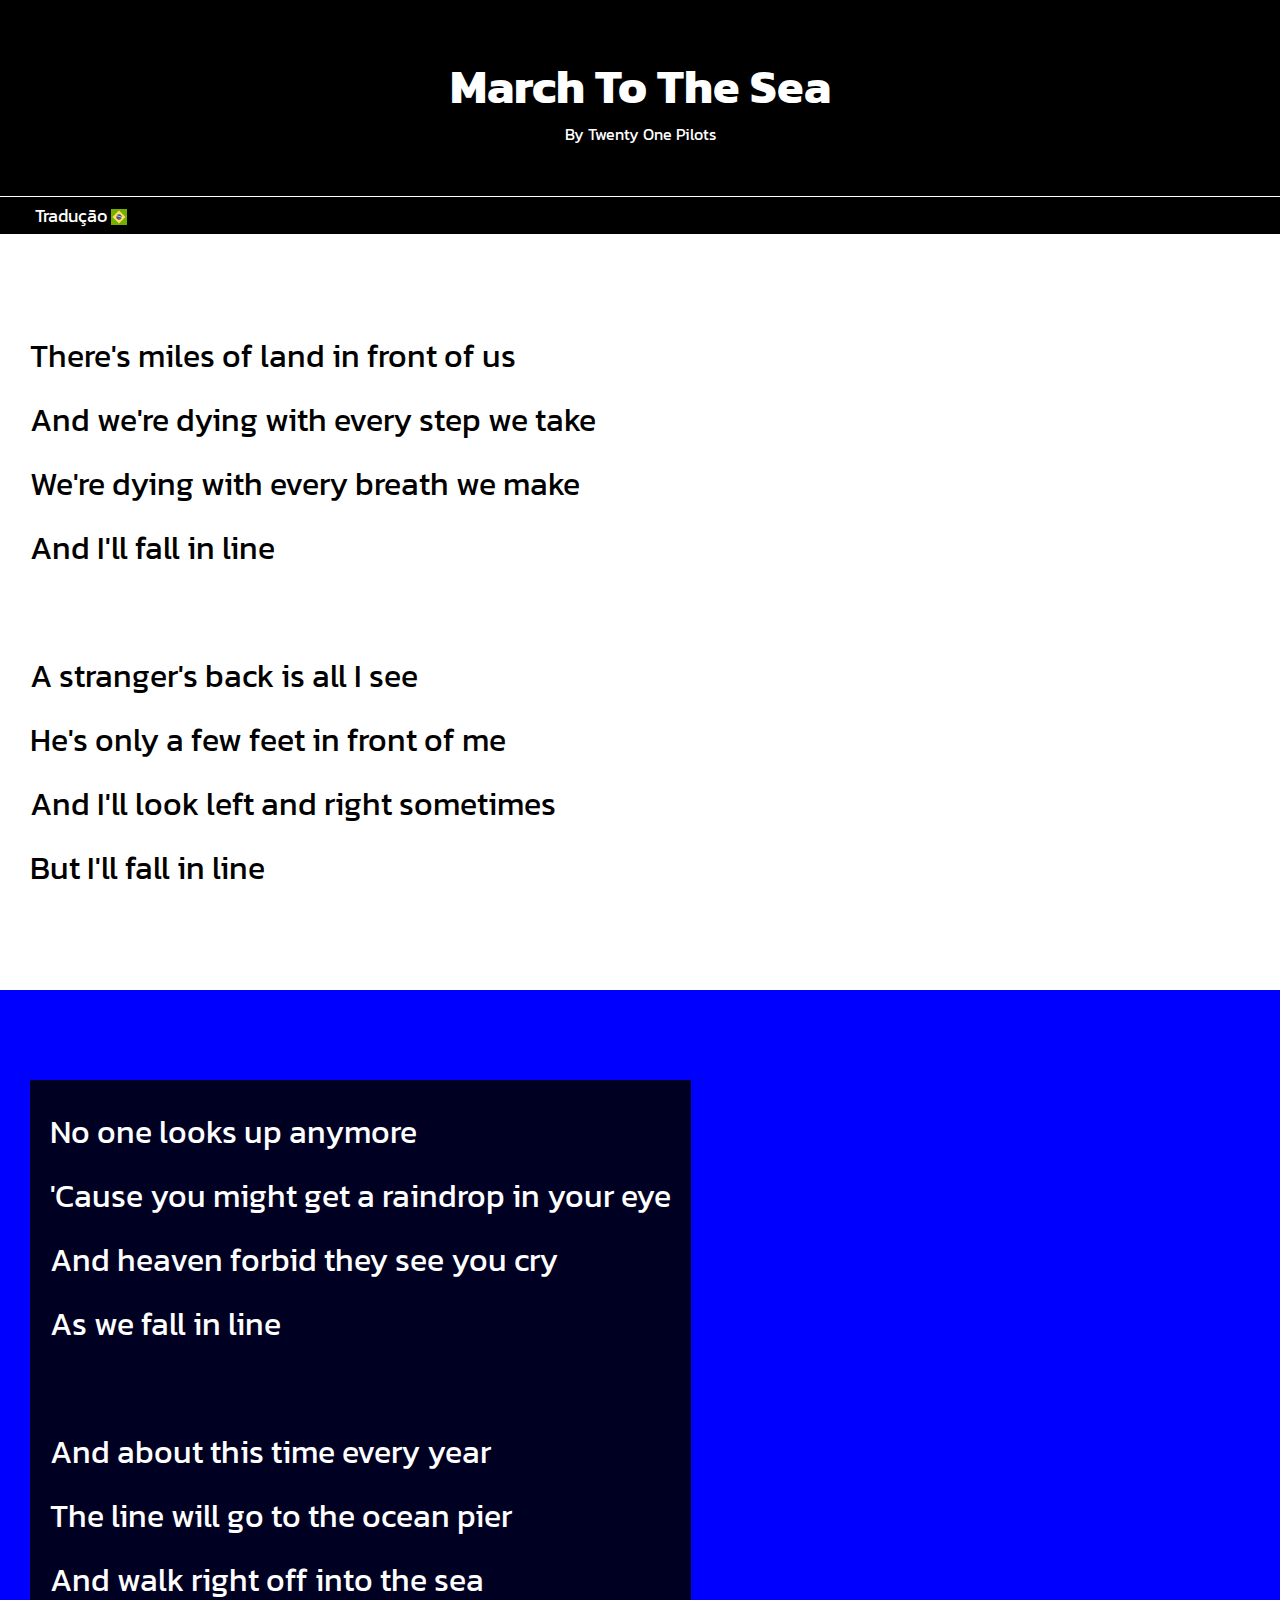
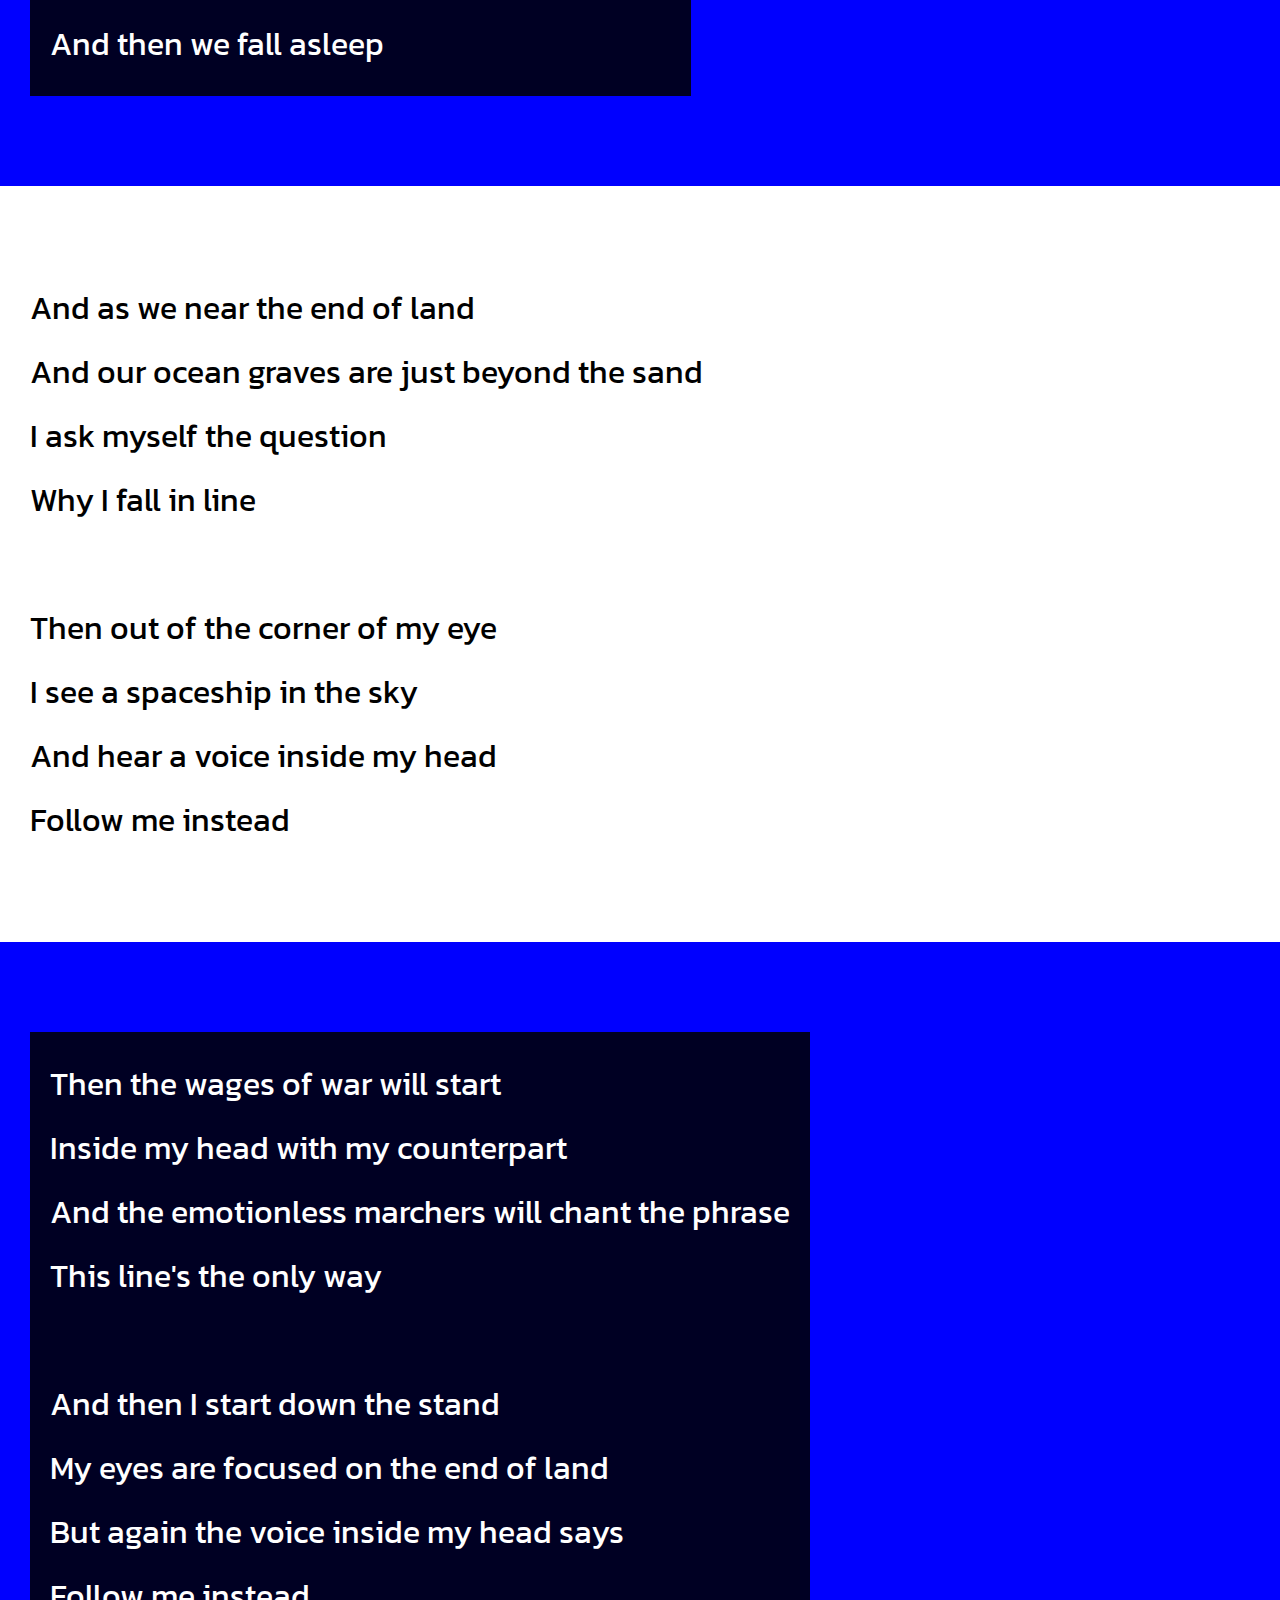
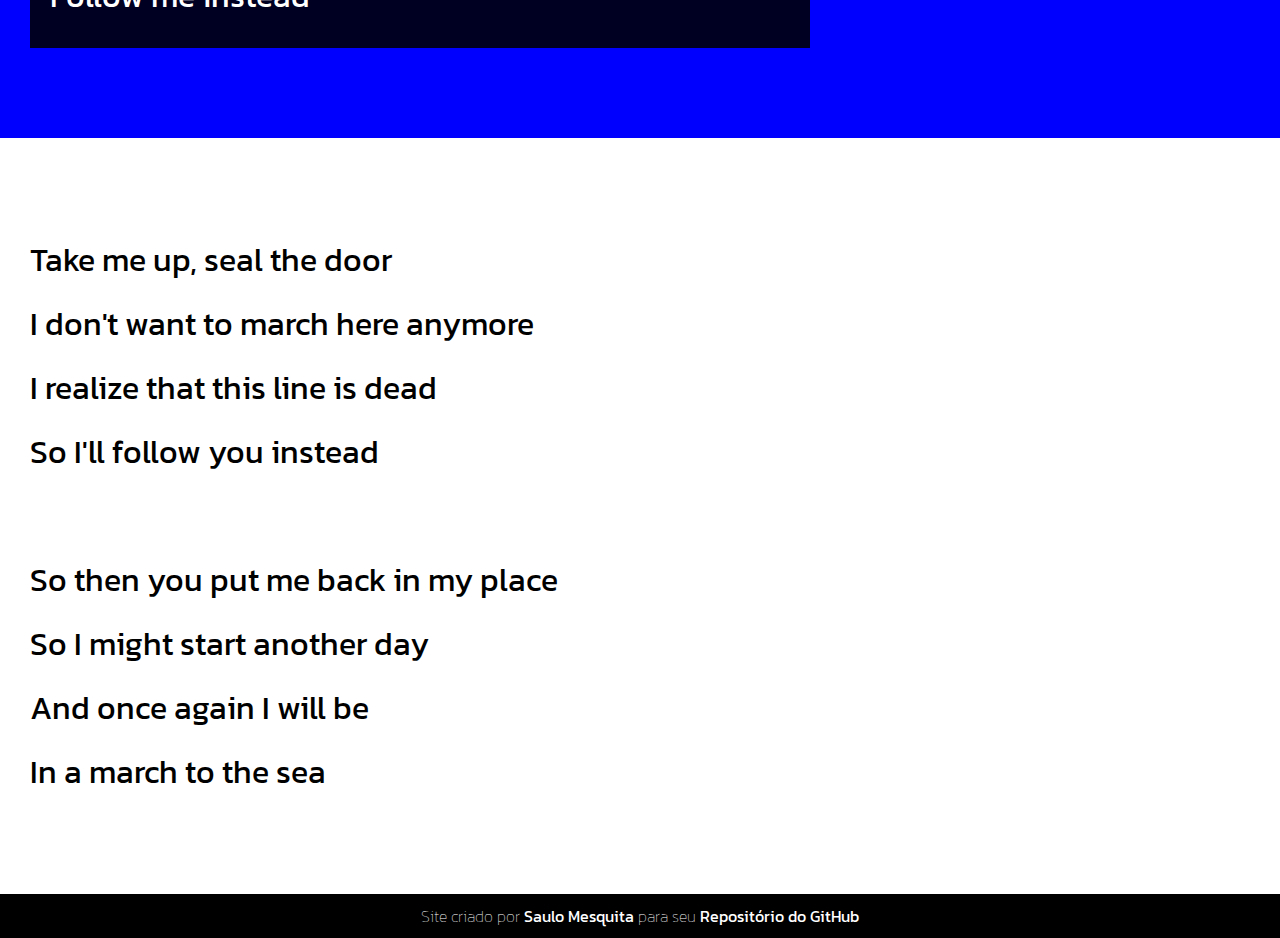
<file: index.html>
<!DOCTYPE html>
<html lang="en">
<head>
    <meta charset="UTF-8">
    <meta http-equiv="X-UA-Compatible" content="IE=edge">
    <meta name="viewport" content="width=device-width, initial-scale=1.0">
    <title>March To The Sea | Twenty One Pilots</title>
    <link rel="stylesheet" href="style/style.css">
</head>
<body>
    <header>
        <h1>March To The Sea</h1>
        <p>By <a href="https://www.youtube.com/watch?v=VE6eRwMFx8E" target="_blank">Twenty One Pilots</a></p>
    </header>

    <nav>
            <a href="traducao.html">Tradução</a>
            <img src="imagens/br.png" alt="">
    </nav>

    <section class="branco">
        <p>
            There's miles of land in front of us <br>
            And we're dying with every step we take <br>
            We're dying with every breath we make <br>
            And I'll fall in line <br>
            <br>
            A stranger's back is all I see <br>
            He's only a few feet in front of me <br>
            And I'll look left and right sometimes <br>
            But I'll fall in line <br>
        </p>
    </section>

    <section class="imagem" id="img1">
        <p>
            No one looks up anymore <br>
            'Cause you might get a raindrop in your eye <br>
            And heaven forbid they see you cry <br>
            As we fall in line <br>
            <br>
            And about this time every year <br>
            The line will go to the ocean pier <br>
            And walk right off into the sea <br>
            And then we fall asleep <br>
        </p>
    </section>

    <section class="branco">
        <p>
            And as we near the end of land <br>
            And our ocean graves are just beyond the sand <br>
            I ask myself the question <br>
            Why I fall in line <br>
        <br>
            Then out of the corner of my eye <br>
            I see a spaceship in the sky <br>
            And hear a voice inside my head <br>
            Follow me instead <br>
        </p>
    </section>

    <section class="imagem" id="img2">
        <p>
            Then the wages of war will start <br>
            Inside my head with my counterpart <br>
            And the emotionless marchers will chant the phrase <br>
            This line's the only way <br>
            <br>
            And then I start down the stand <br>
            My eyes are focused on the end of land <br>
            But again the voice inside my head says <br>
            Follow me instead <br>
        </p>
    </section>

    <section class="branco" id="s5">
        <p>
            Take me up, seal the door <br>
            I don't want to march here anymore <br>
            I realize that this line is dead <br>
            So I'll follow you instead <br>
        <br>
            So then you put me back in my place <br>
            So I might start another day <br>
            And once again I will be <br>
            In a march to the sea <br>
        </p>
    </section>

    <footer>
        <p>Site criado por <a href="https://twitter.com/saulomes15" target="_blank">Saulo Mesquita</a> para seu <a href="https://github.com/saulomesquita1?tab=repositories" target="_blank">Repositório do GitHub</a></p>
    </footer>
</body>
</html>
</file>
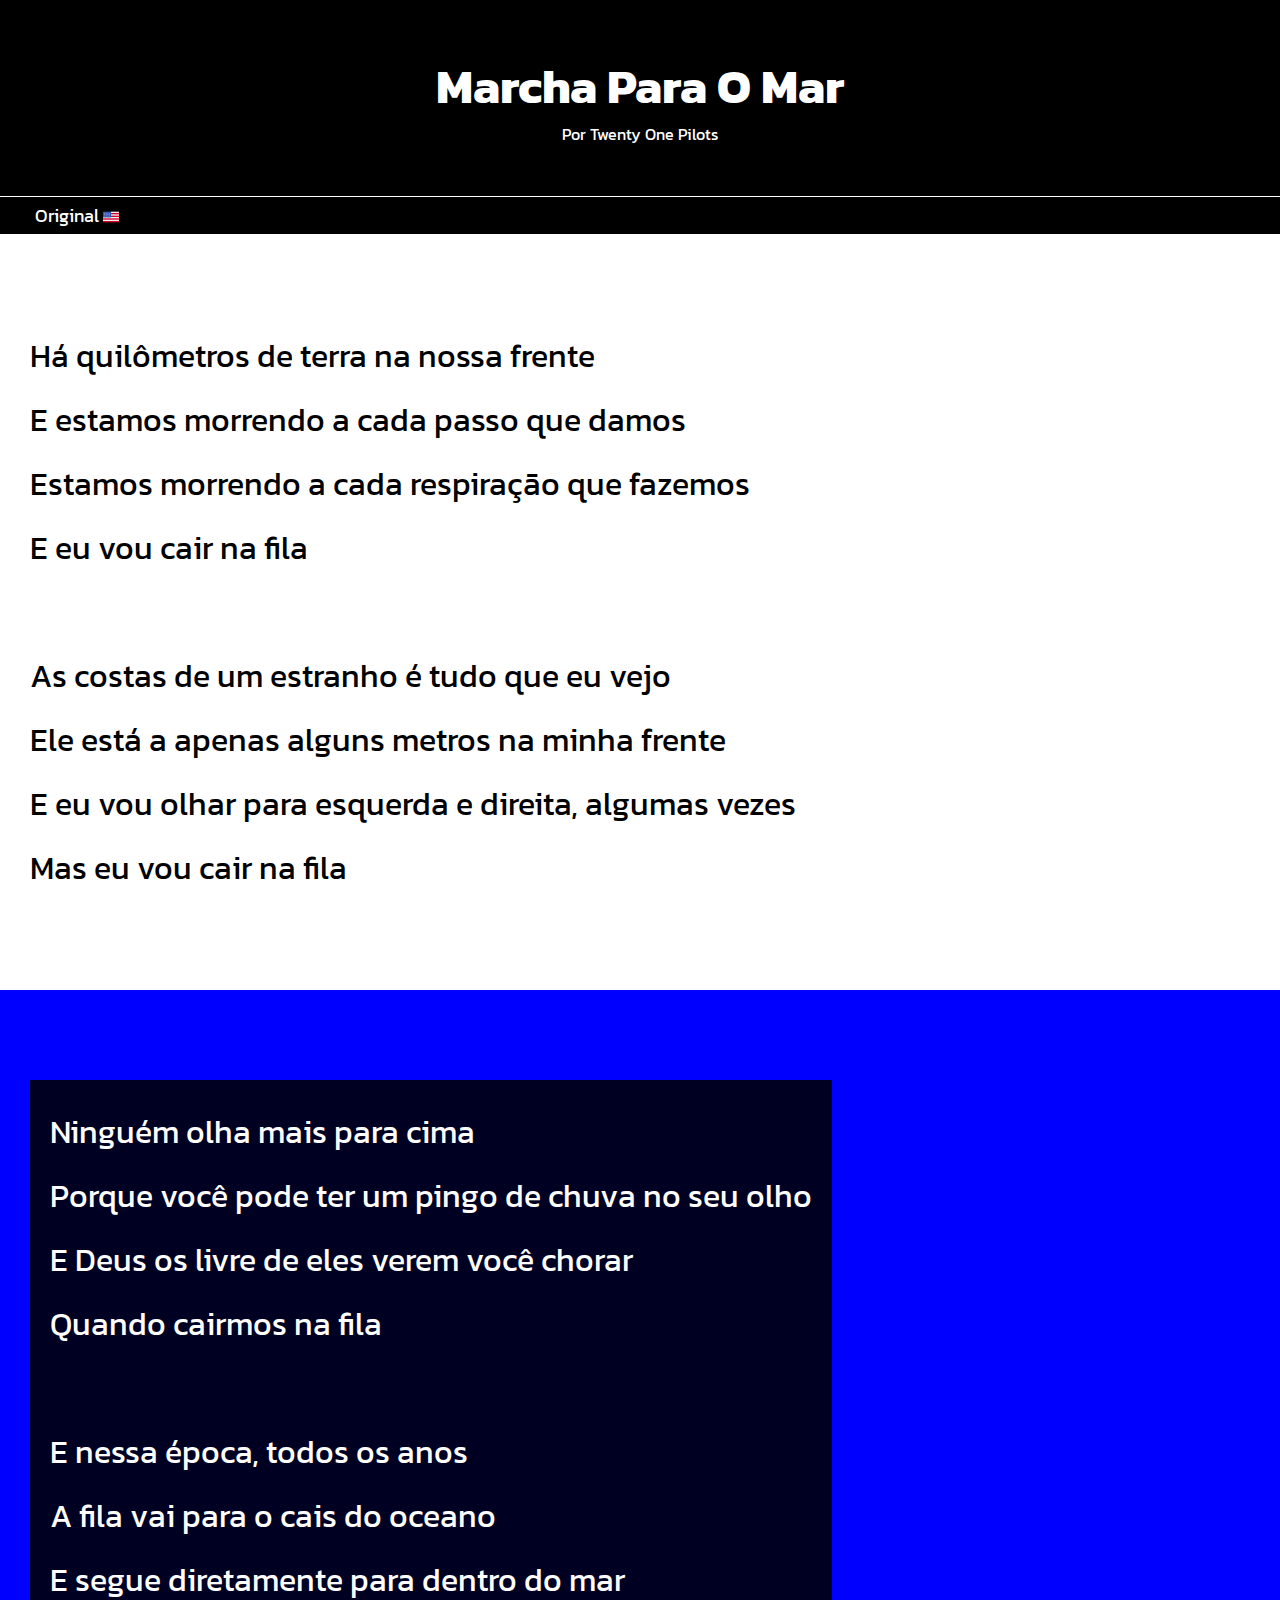
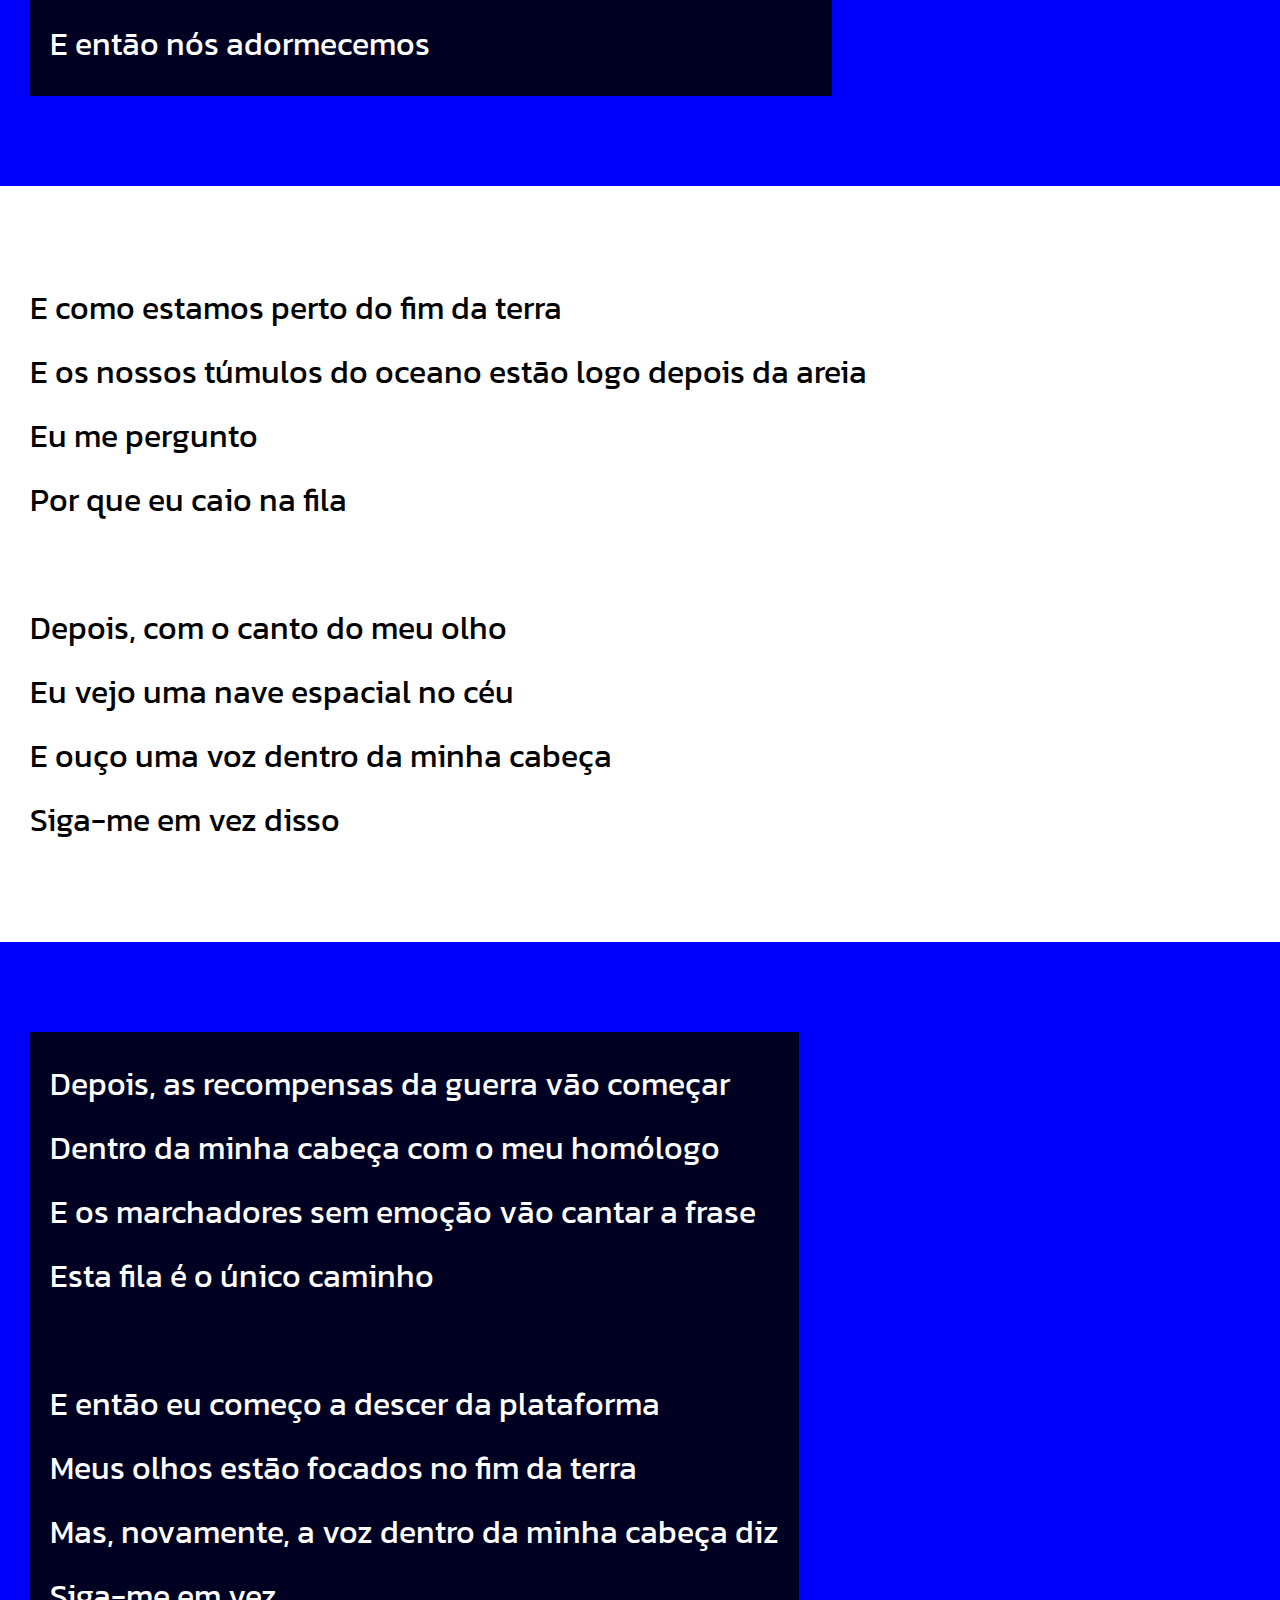
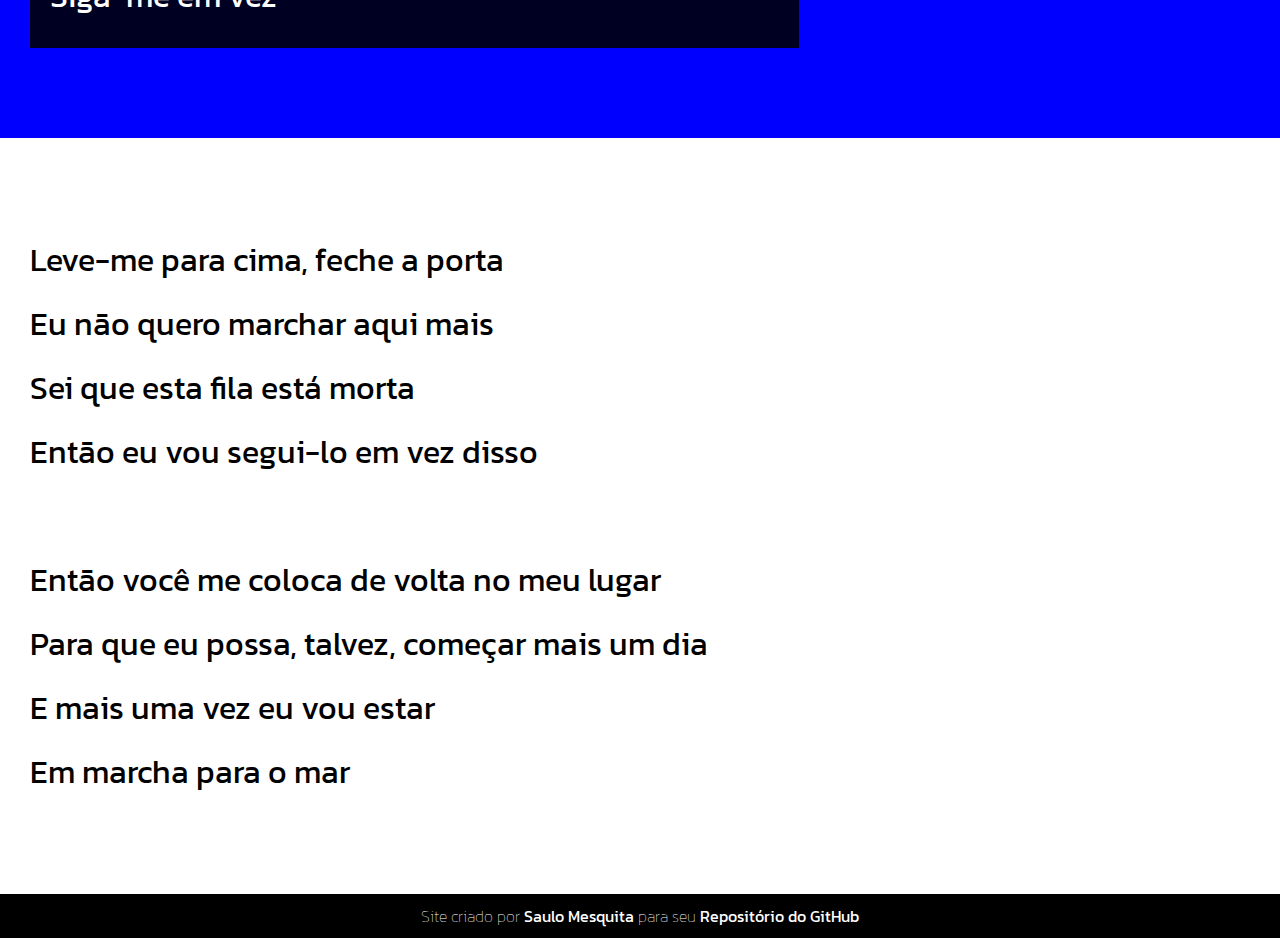
<file: traducao.html>
<!DOCTYPE html>
<html lang="pt-br">
<head>
    <meta charset="UTF-8">
    <meta http-equiv="X-UA-Compatible" content="IE=edge">
    <meta name="viewport" content="width=device-width, initial-scale=1.0">
    <title>March To The Sea | Twenty One Pilots</title>
    <link rel="stylesheet" href="style/style.css">
</head>
<body>
    <header>
        <h1>Marcha Para O Mar</h1>
        <p>Por <a href="https://www.youtube.com/watch?v=VE6eRwMFx8E" target="_blank">Twenty One Pilots</a></p>
    </header>

    <nav>
        <a href="index.html">Original</a>
        <img src="imagens/us.png" alt="">
    </nav>

    <section class="branco">
        <p>
            Há quilômetros de terra na nossa frente <br>
            E estamos morrendo a cada passo que damos <br>
            Estamos morrendo a cada respiração que fazemos <br>
            E eu vou cair na fila <br>
            <br>
            As costas de um estranho é tudo que eu vejo <br>
            Ele está a apenas alguns metros na minha frente <br>
            E eu vou olhar para esquerda e direita, algumas vezes <br>
            Mas eu vou cair na fila <br>
        </p>
    </section>

    <section class="imagem" id="img1">
        <p>
            Ninguém olha mais para cima <br>
            Porque você pode ter um pingo de chuva no seu olho <br>
            E Deus os livre de eles verem você chorar <br>
            Quando cairmos na fila <br>
            <br>
            E nessa época, todos os anos <br>
            A fila vai para o cais do oceano <br>
            E segue diretamente para dentro do mar <br>
            E então nós adormecemos <br>
        </p>
    </section>

    <section class="branco">
        <p>
            E como estamos perto do fim da terra <br>
            E os nossos túmulos do oceano estão logo depois da areia <br>
            Eu me pergunto <br>
            Por que eu caio na fila <br>
        <br>
            Depois, com o canto do meu olho <br>
            Eu vejo uma nave espacial no céu <br>
            E ouço uma voz dentro da minha cabeça <br>
            Siga-me em vez disso <br>
        </p>
    </section>

    <section class="imagem" id="img2">
        <p>
            Depois, as recompensas da guerra vão começar <br>
            Dentro da minha cabeça com o meu homólogo <br>
            E os marchadores sem emoção vão cantar a frase <br>
            Esta fila é o único caminho <br>
            <br>
            E então eu começo a descer da plataforma <br>
            Meus olhos estão focados no fim da terra <br>
            Mas, novamente, a voz dentro da minha cabeça diz <br>
            Siga-me em vez
        </p>
    </section>

    <section class="branco" id="s5">
        <p>
            Leve-me para cima, feche a porta <br>
            Eu não quero marchar aqui mais <br>
            Sei que esta fila está morta <br>
            Então eu vou segui-lo em vez disso <br>
        <br>
            Então você me coloca de volta no meu lugar <br>
            Para que eu possa, talvez, começar mais um dia <br>
            E mais uma vez eu vou estar <br>
            Em marcha para o mar <br>
        </p>
    </section>

    <footer>
        <p>Site criado por <a href="https://twitter.com/saulomes15" target="_blank">Saulo Mesquita</a> para seu <a href="https://github.com/saulomesquita1?tab=repositories" target="_blank">Repositório do GitHub</a></p>
    </footer>
</body>
</html>
</file>
<file: style/style.css>
@import url('https://fonts.googleapis.com/css2?family=Rubik+Dirt&display=swap');

@import url('https://fonts.googleapis.com/css2?family=Kanit:wght@300;400;700&display=swap');

*{
    margin: 0px;
    padding: 0px;
}

:root{
    --font-titulo: 'Rubik Dirt', cursive;
    --font-principal: 'Kanit', sans-serif;
}

body{
    min-height: 100vh;
    font-family: var(--font-principal);
}

header{
    background-color: black;
    color: white;
    text-align: center;
    padding-top: 50px;
}

header h1{
    font-size: 3em;
}

header p{
    padding-bottom: 50px;
}

header p a{
    text-decoration: none;
    color: white;
}

header p a:hover{
    text-decoration: underline 2px;
}

nav{
    border-top: 1px solid white;
    background-color: black;
    padding: 5px;
    text-indent: 30px;
    font-size: 18px;
}

nav a{
    text-decoration: none;
    color: white;
}

nav a:hover{
    text-decoration: underline 2px;
}

nav img{
    width: 16px;
    margin-bottom: -3px;
}

section{
    padding: 10vh 0px 10vh 30px;
    line-height: 2em;
    font-size: 2em;
}

section.branco{
    background-color: white;
}

section.imagem{
    background-color: blue;
    color: white;
    background-attachment: fixed;
    background-size: cover;
}

section.imagem p{
    display: inline-block;
    
    background-color: rgba(0, 0, 0, 0.863);
    padding: 20px;
}

section#img1{
    background-image: url(../imagens/background005.jpg);
    background-repeat: no-repeat;
    background-position: left center;
}

section#img2{
    background-image: url(../imagens/background006.jpg);
    background-repeat: no-repeat;
    background-position: left center;
}

footer{
    background-color: black;
    text-align: center;
    color: white;
    font-weight: lighter;
    padding: 10px;
}

footer a{
    color: white;
    text-decoration: none;
    font-weight: normal;
}

footer a:hover{
    text-decoration: underline;
    font-weight: normal;
}
</file>
